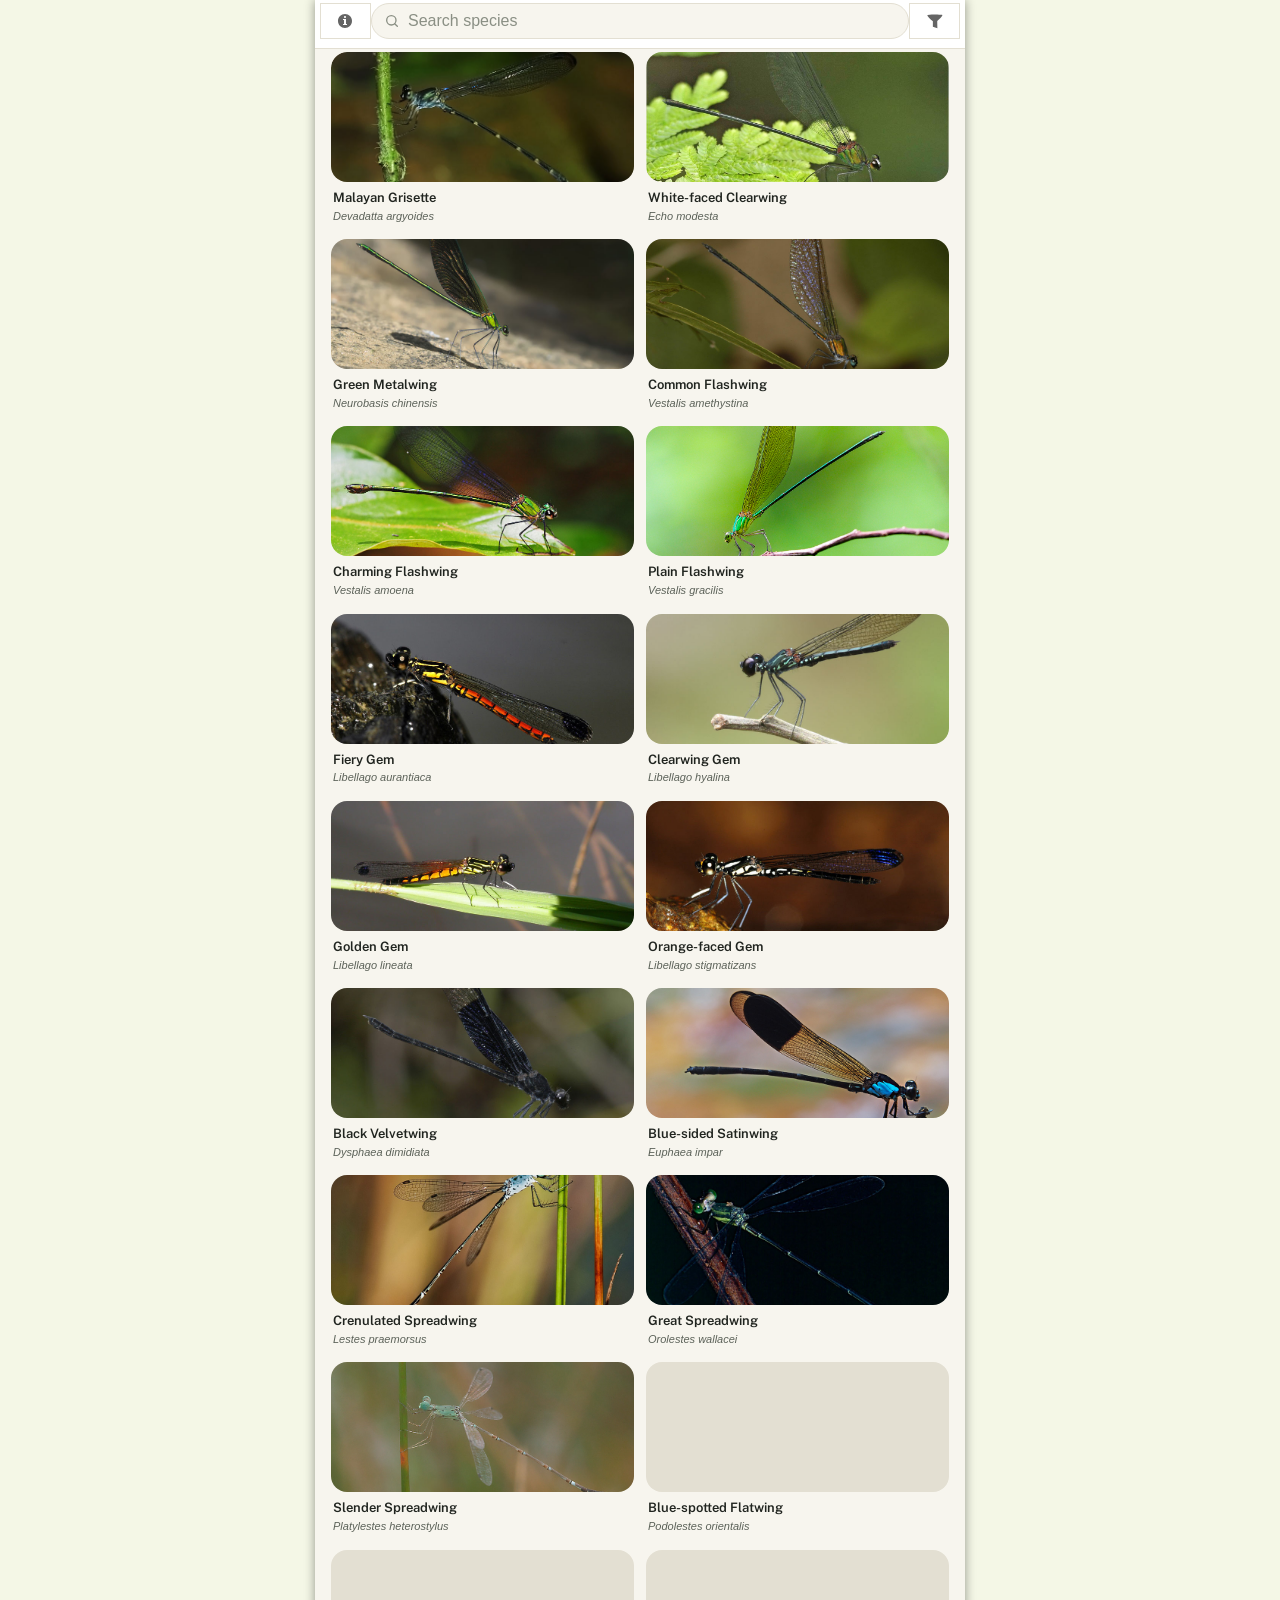
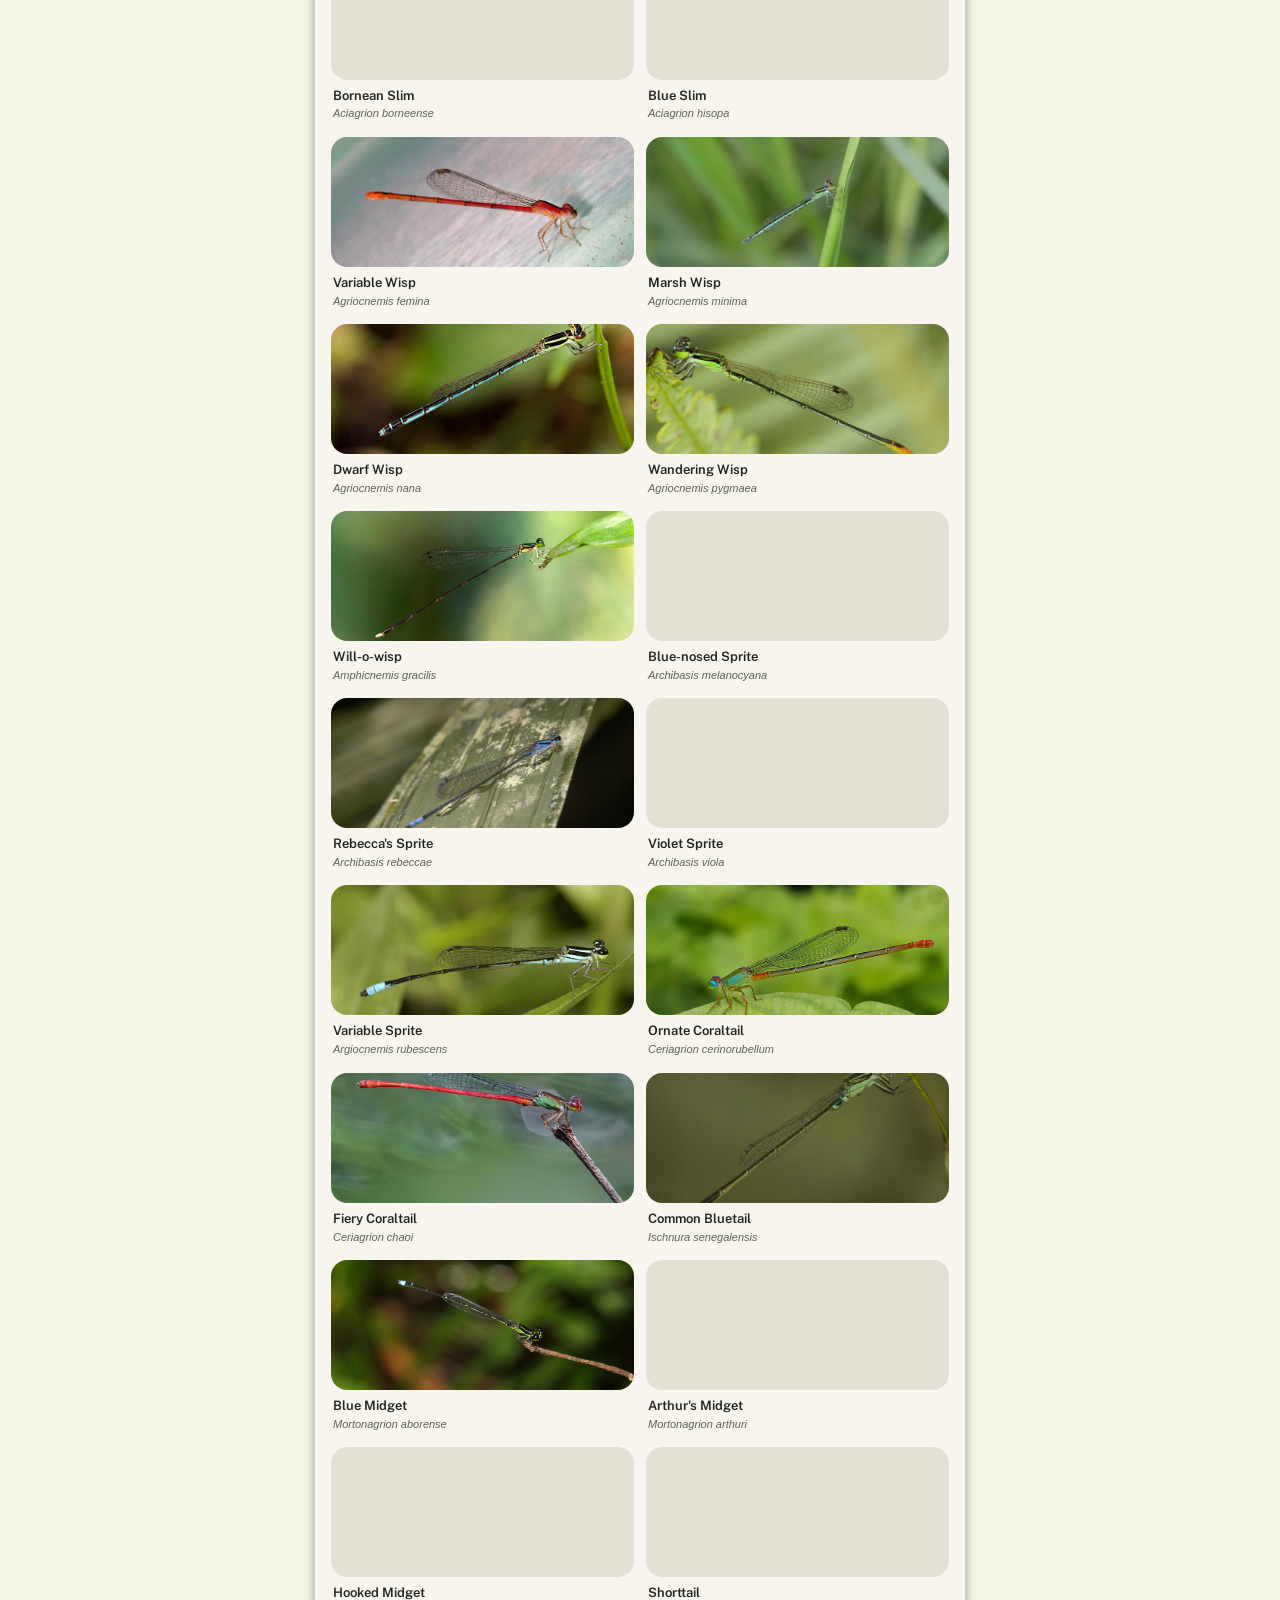
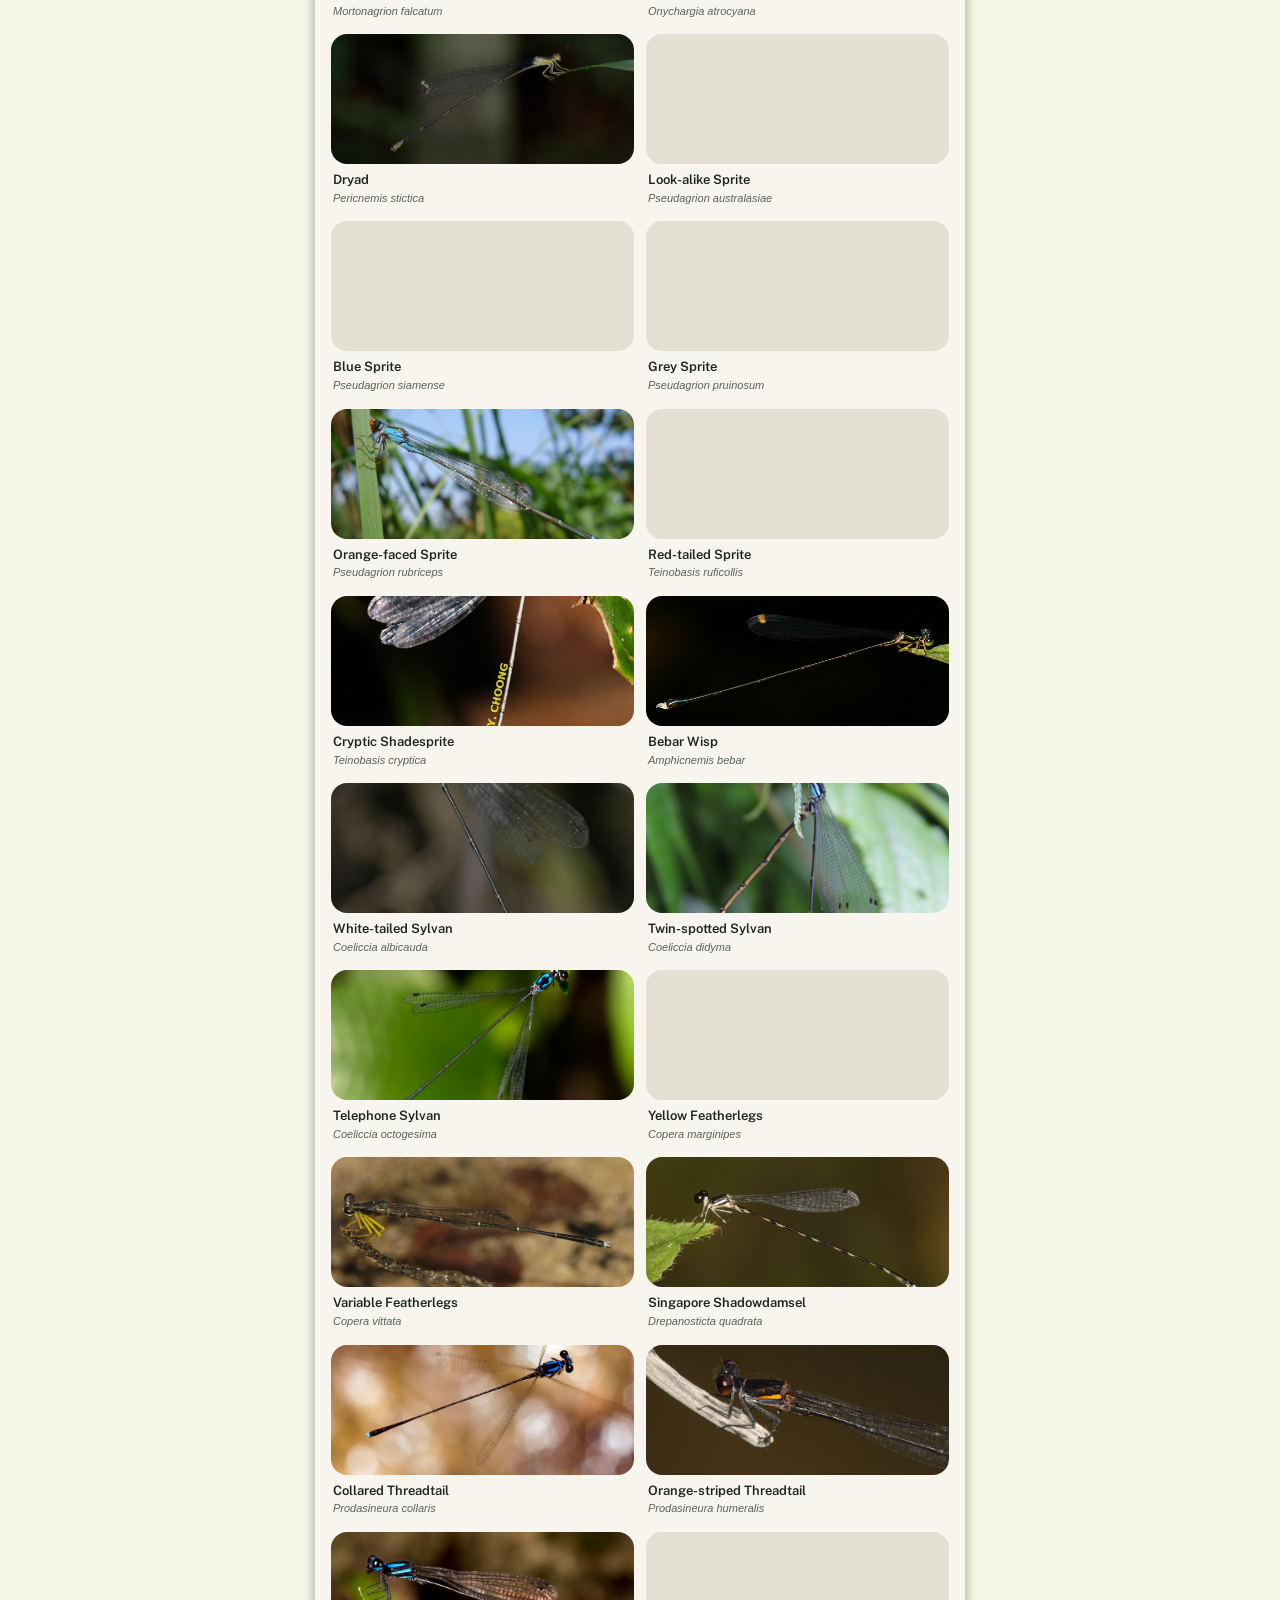
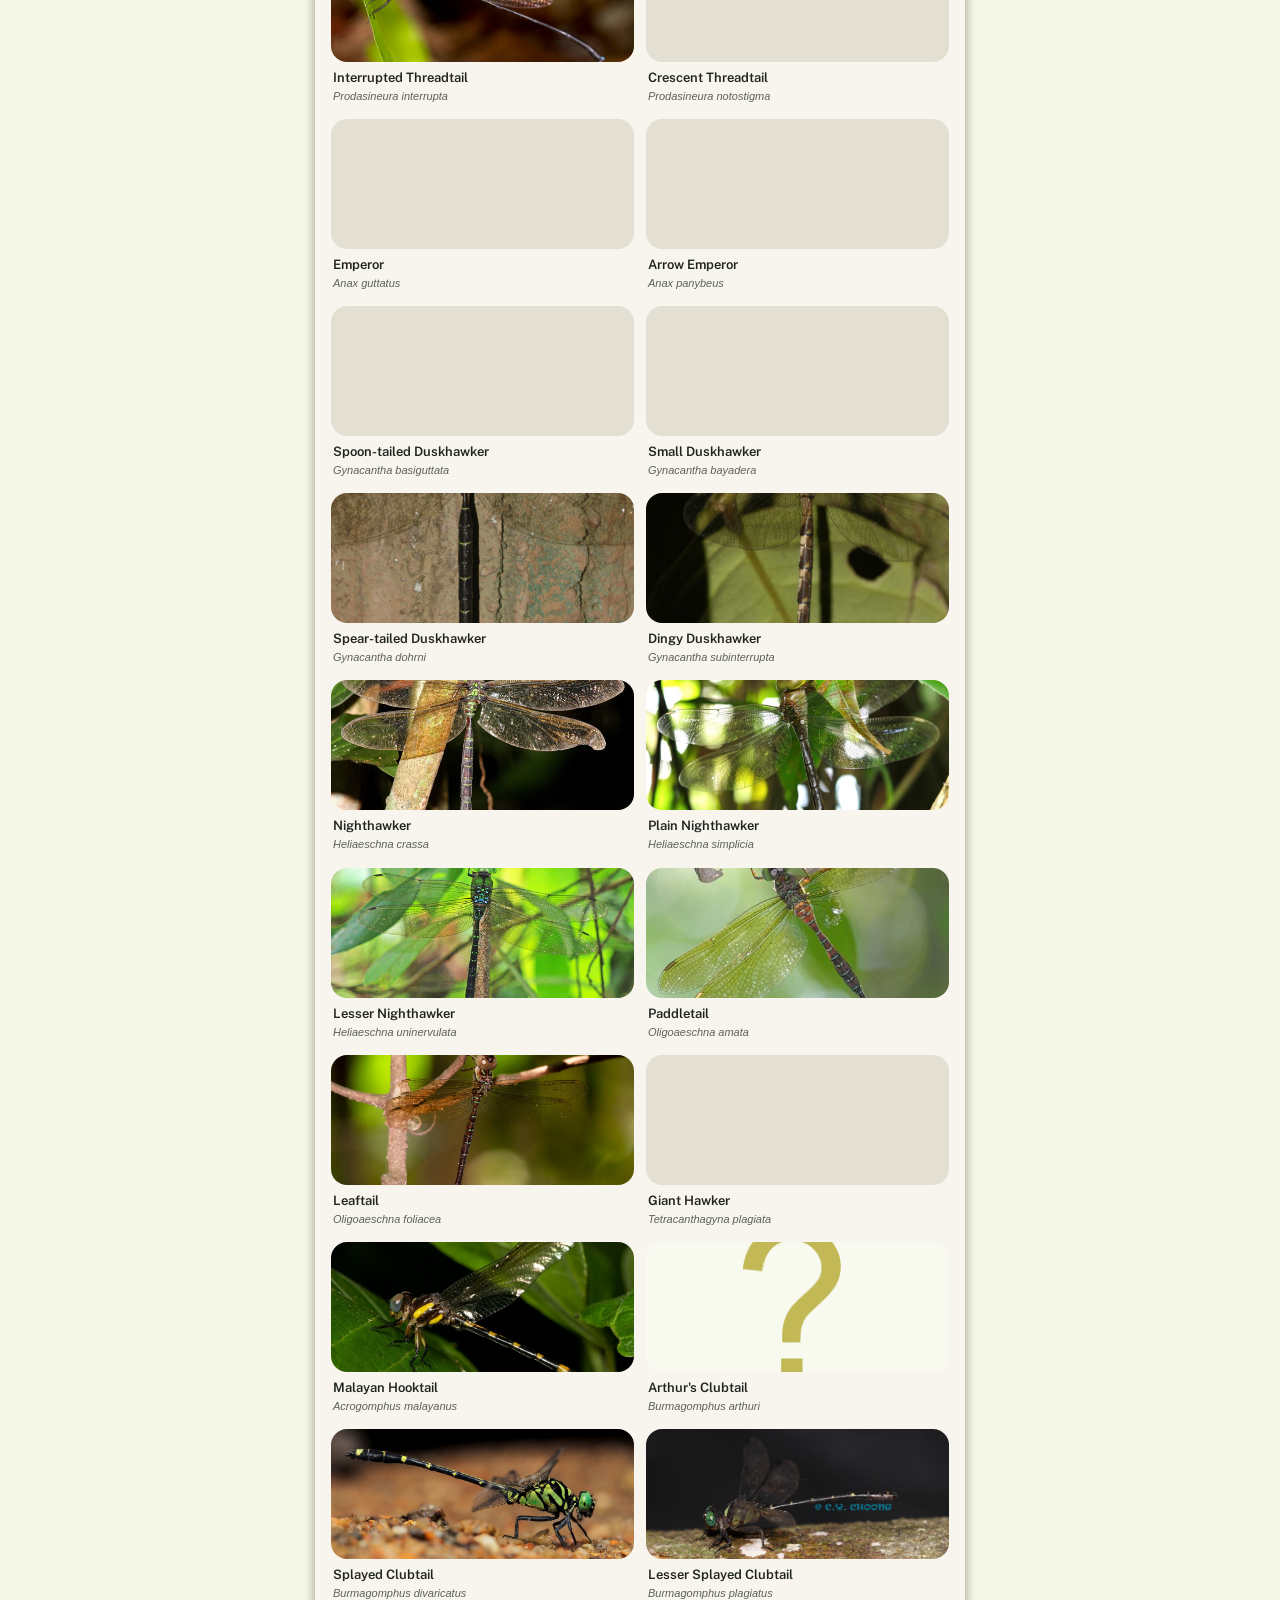
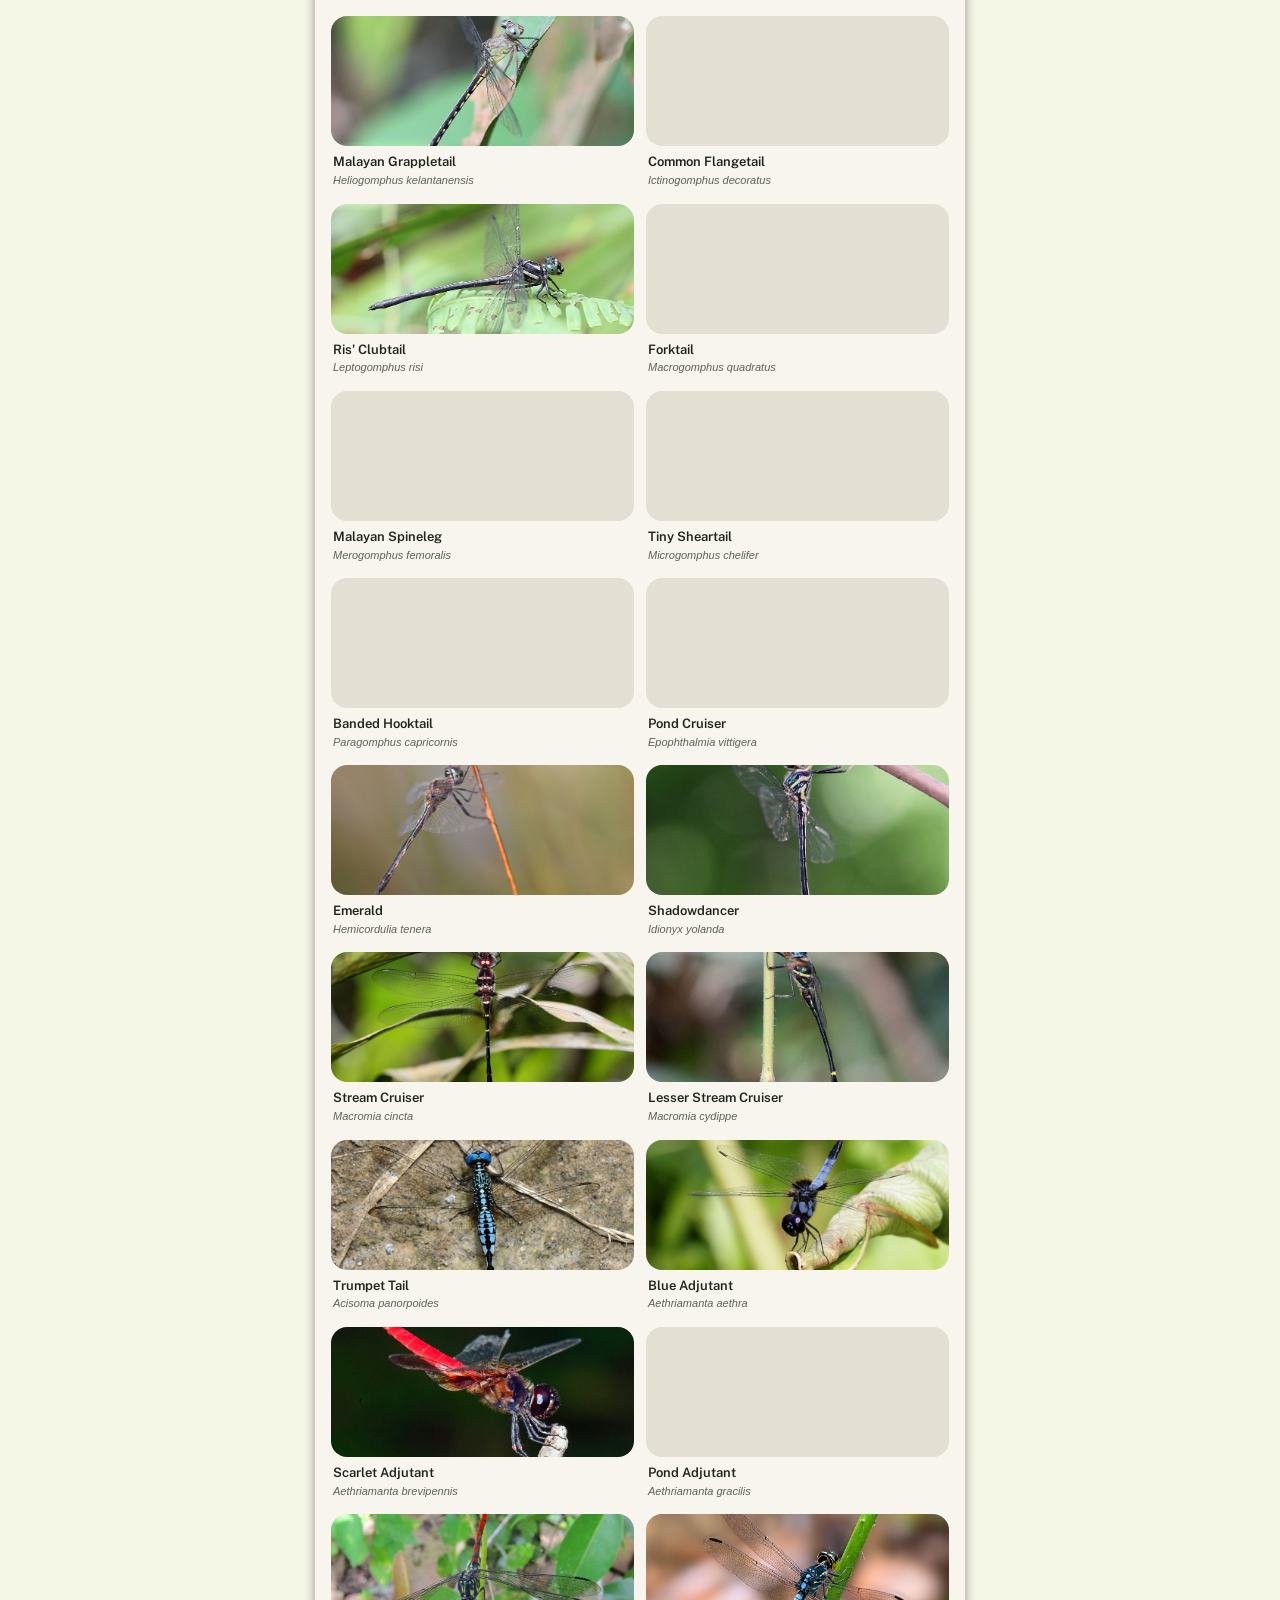
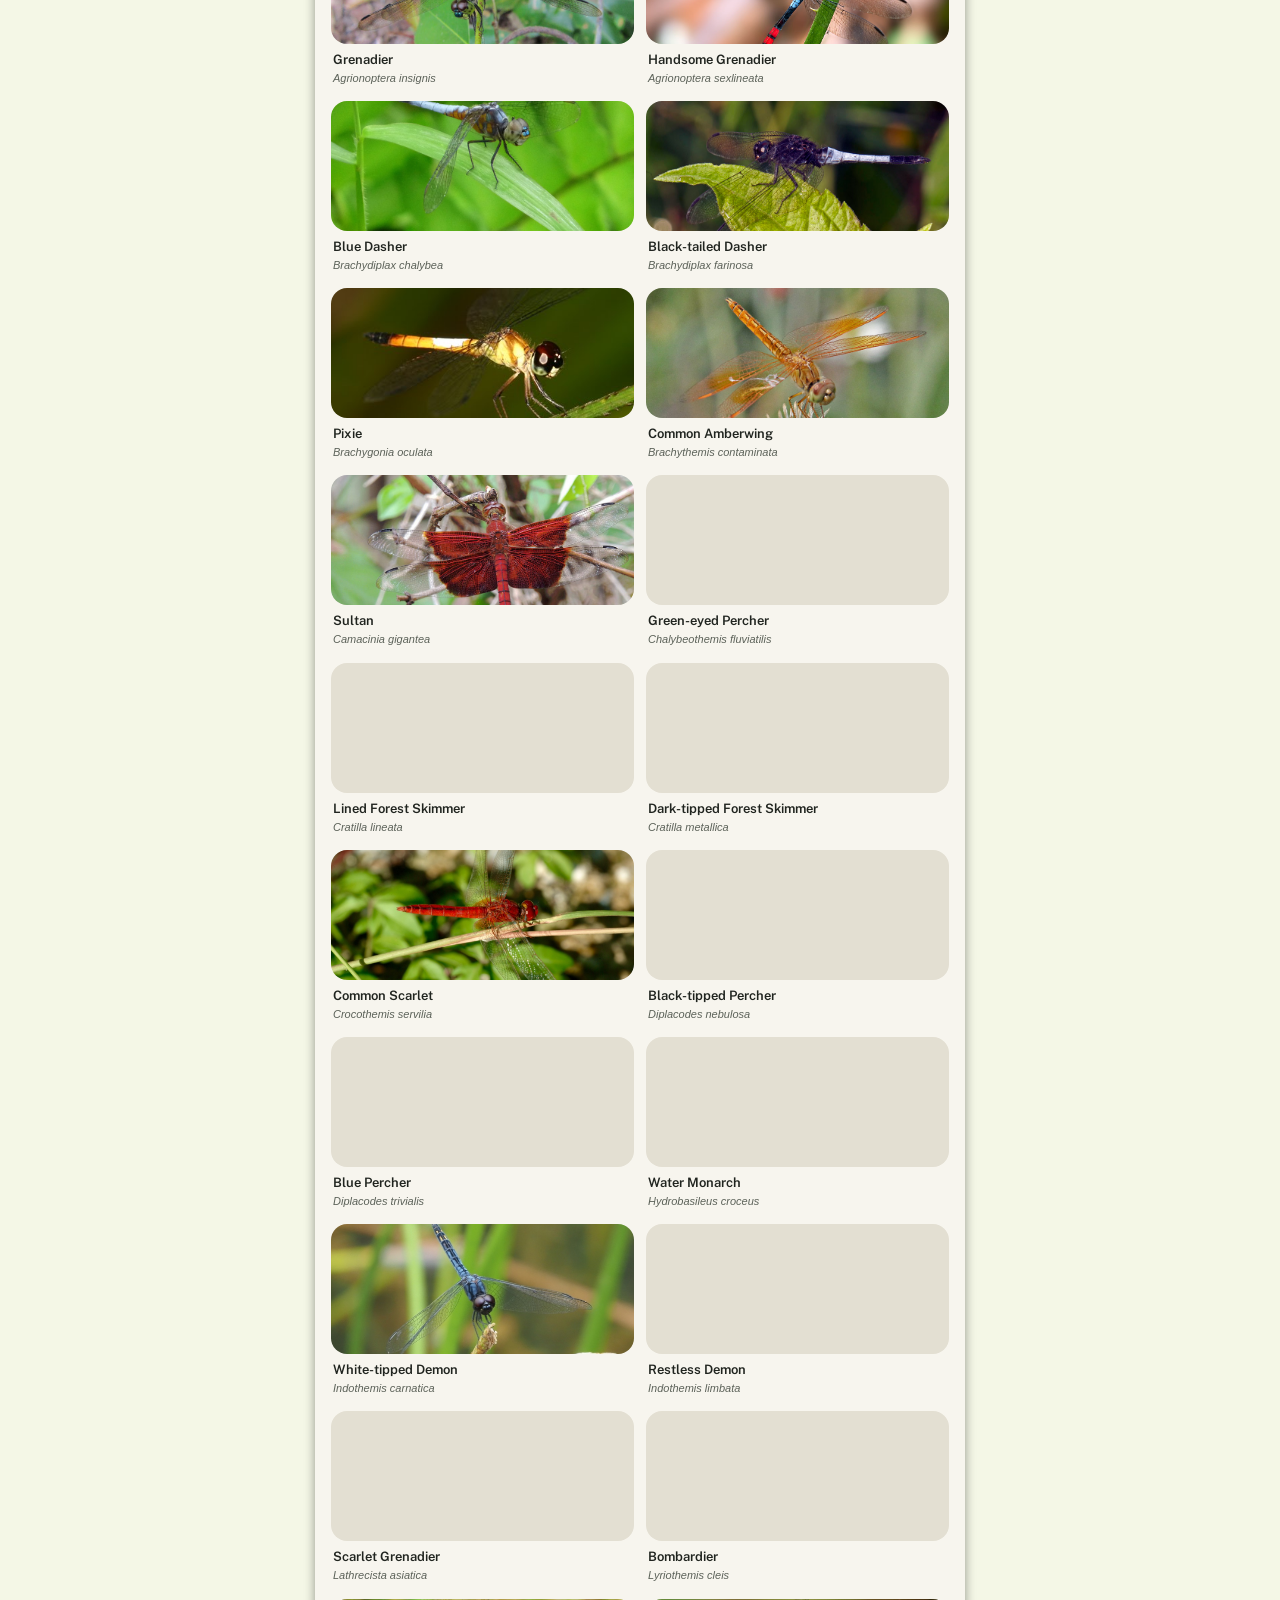
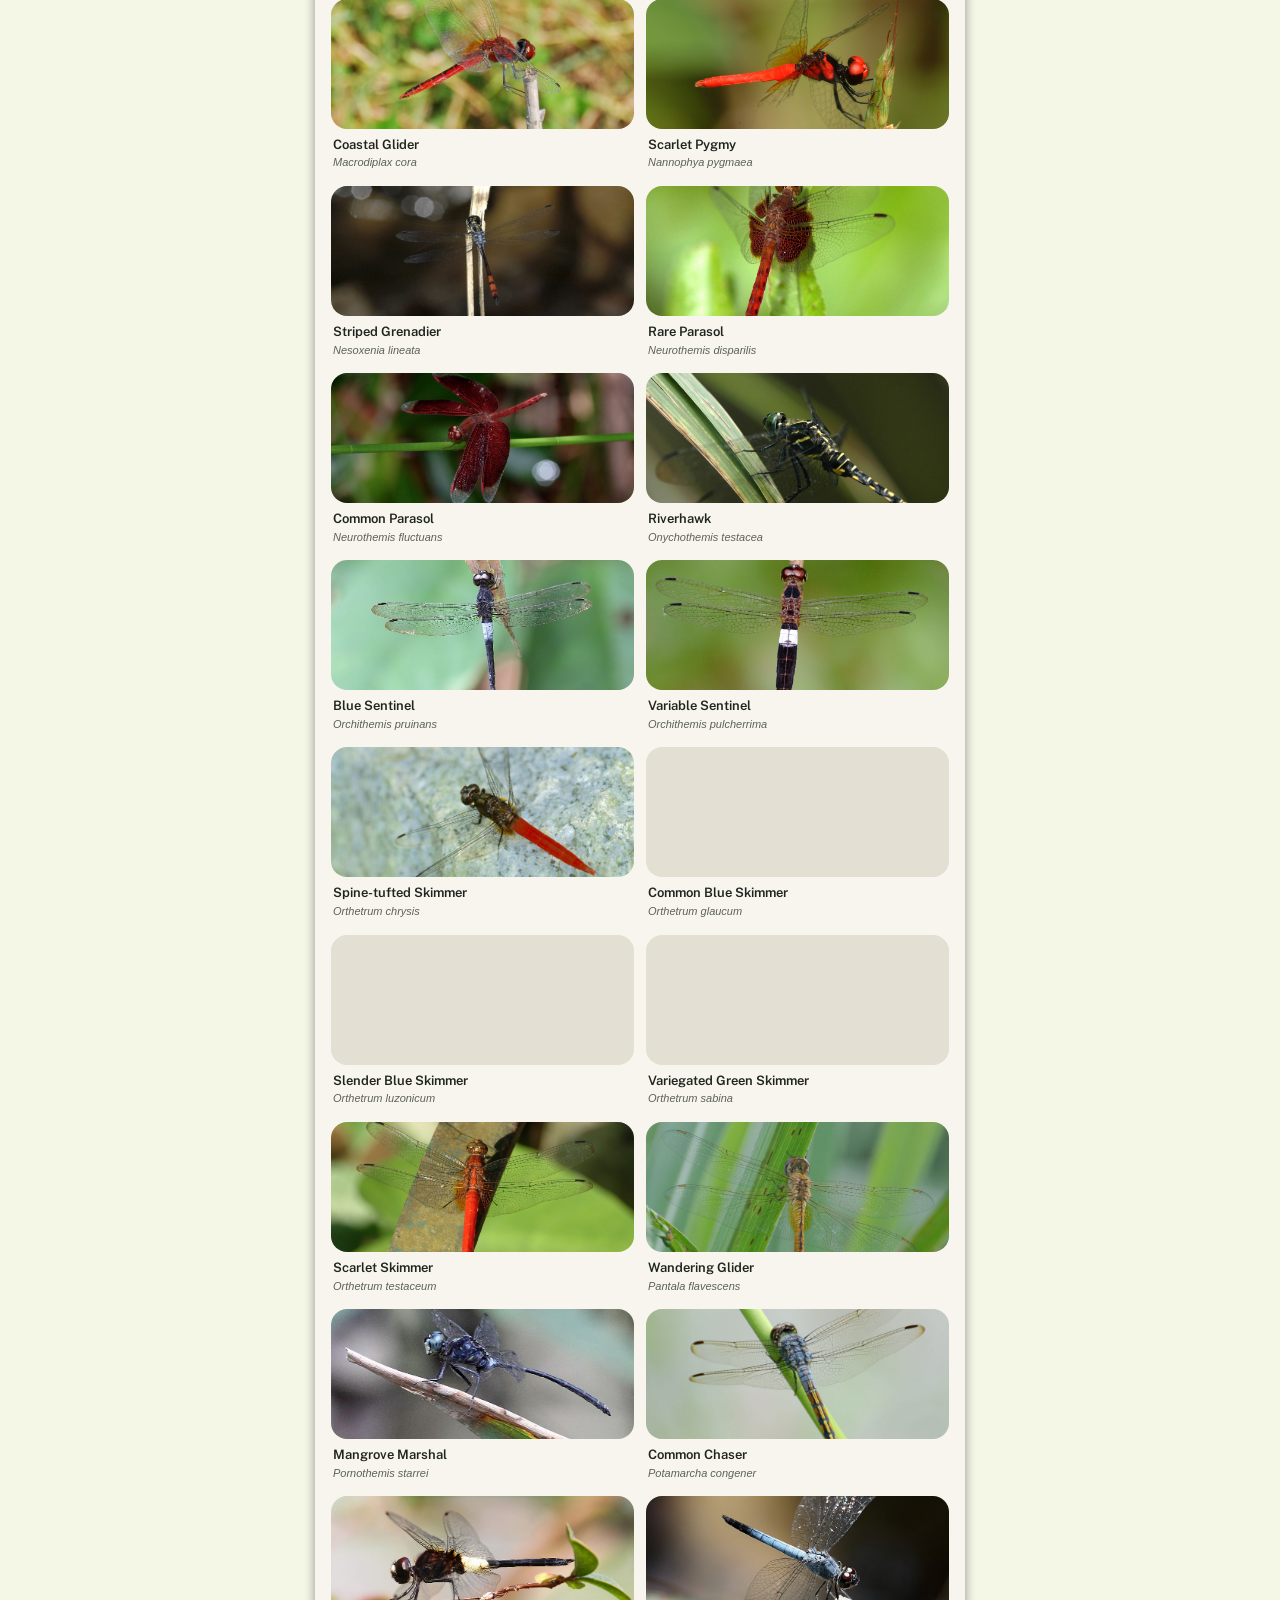
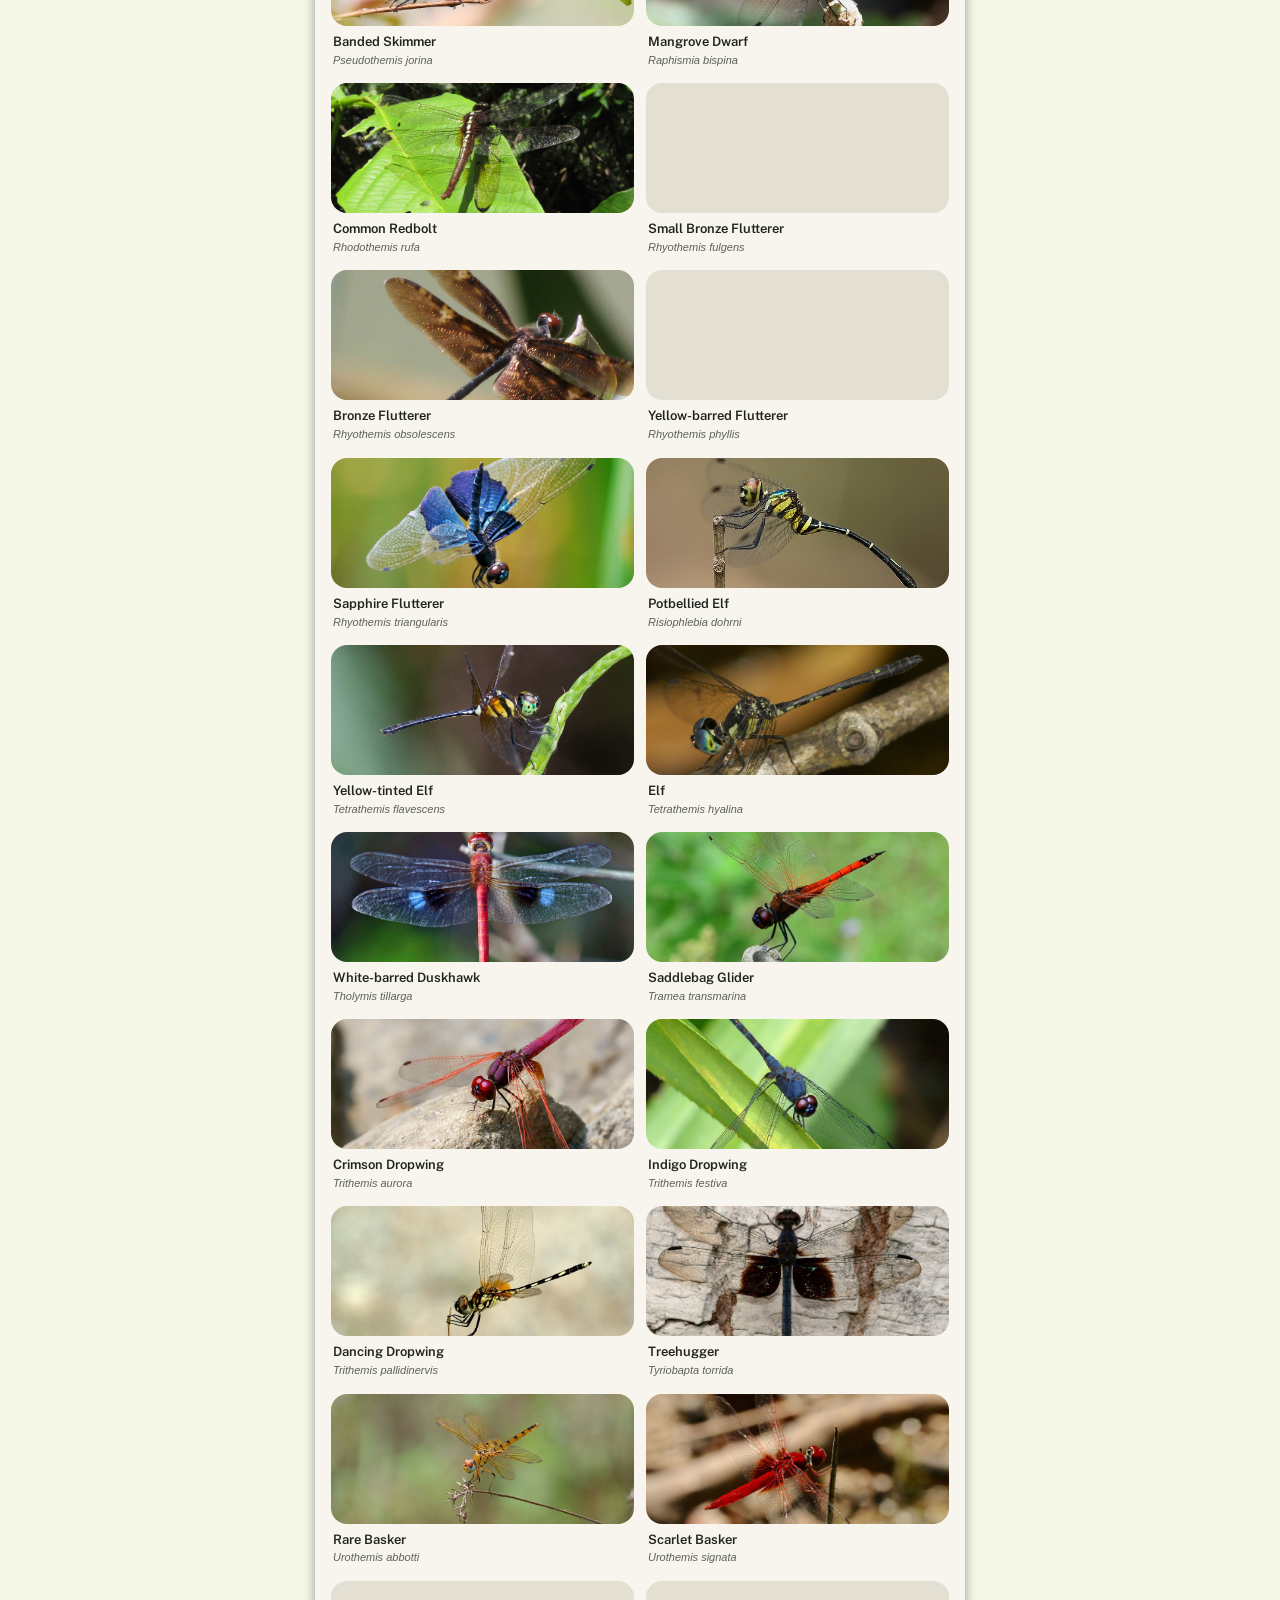
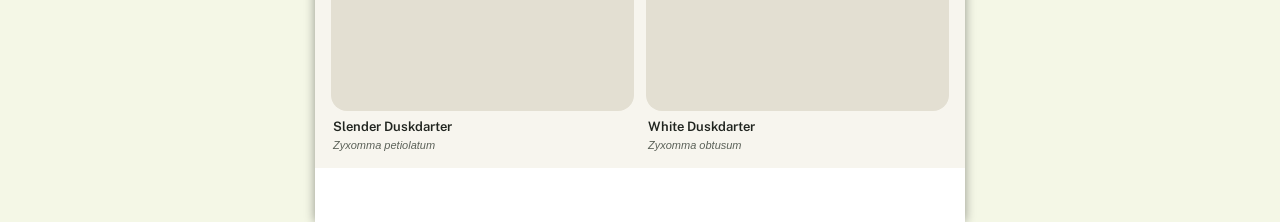
<file: index.html>
<html>
<head>
  <title>Dragonflies of Singapore</title>

  <link rel="manifest" href="manifest.json">

  <meta charset="utf-8">
  <meta name="viewport" content="width=device-width, initial-scale=1,
        minimum-scale=1, maximum-scale=1, user-scalable=no"/>

  <meta name="description" content="Dragonflies of Singapore is a mobile web application that helps you to identify SG's dragonflies.">
  <meta name="keywords" content="Damselfly,Dragonfly,Reference,Guide,Map,Chart">
  <meta name="author" content="Soon Chye">

  <meta name="mobile-web-app-capable" content="yes">
  <meta name="apple-mobile-web-app-capable" content="yes">
  <meta name="apple-mobile-web-app-status-bar-style" content="black">
  <meta name="apple-mobile-web-app-title" content="SG Dragonflies">
  <meta name="application-name" content="Dragonflies of Singapore">
  <meta name="format-detection" content="telephone=no">

  <!-- Open Graph / Facebook / WhatsApp link preview -->
  <meta property="og:type" content="website">
  <meta property="og:title" content="Dragonflies of Singapore">
  <meta property="og:site_name" content="Dragonflies of Singapore">
  <meta property="og:url" content="https://taxonomic-tools.github.io/sgdragonflies/">
  <meta property="og:description" content="A field guide to 138 dragonfly &amp; damselfly species recorded in Singapore.">
  <meta property="og:image" content="https://taxonomic-tools.github.io/sgdragonflies/images/fblogo.png">
  <meta property="og:image:secure_url" content="https://taxonomic-tools.github.io/sgdragonflies/images/fblogo.png">
  <meta property="og:image:type" content="image/png">
  <meta property="og:image:width" content="1200">
  <meta property="og:image:height" content="630">

  <!-- ICONS -->
  <link rel="shortcut icon" type="image/vnd.microsoft.icon" href="images/favicon.ico">
  <link rel="shortcut icon" sizes="192x192" href="images/Icon-192.png">
  <link rel="apple-touch-icon-precomposed" href="images/AppIcon60x60.png">
  <link rel="apple-touch-icon-precomposed" sizes="72x72" href="images/Icon-72.png">
  <link rel="apple-touch-icon-precomposed" sizes="76x76" href="images/Icon-76.png">
  <link rel="apple-touch-icon-precomposed" sizes="114x114" href="images/Icon@2x.png">
  <link rel="apple-touch-icon-precomposed" sizes="144x144" href="images/Icon-72@2x.png">
  <link rel="apple-touch-icon-precomposed" sizes="152x152" href="images/Icon-76@2x.png">
  <link rel="apple-touch-icon-precomposed" sizes="180x180" href="images/Icon-60@3x.png">
  <link rel="apple-touch-startup-image" href="images/startup.png">

  <!-- CSS -->
  <link type="text/css" rel="stylesheet" href="styles/main.min.css"/>

  <!-- Modern refresh: fonts + styles for the differences / list / species pages -->
  <link rel="stylesheet" href="https://fonts.googleapis.com/css2?family=Fraunces:opsz,wght@9..144,500;9..144,600;9..144,700&family=Public+Sans:wght@400;500;600;700&display=swap">
  <link type="text/css" rel="stylesheet" href="styles/refresh.css"/>

  <!-- Temporary: shows uncaught JS errors as an on-page banner for debugging on devices without devtools -->
  <script src="scripts/debug-errors.js"></script>

<!-- Google tag (gtag.js) -->
<script async src="https://www.googletagmanager.com/gtag/js?id=G-DZTV3LRZ9P"></script>
<script>
  window.dataLayer = window.dataLayer || [];
  function gtag(){dataLayer.push(arguments);}
  gtag('js', new Date());

  gtag('config', 'G-DZTV3LRZ9P');
</script>
  
</head>

<body class="loading">
  <div class="loading rf-splash">
    <div class="rf-splash-brand">
      <img src="images/app_logo.png" class="rf-splash-logo"/>
      <div class="rf-splash-title">Dragonflies of Singapore</div>
      <img src="images/sponsor_logo.png" class="rf-splash-sponsor"/>
    </div>
    <div class="loader">
      <img src="images/ajax-loader.gif" />
      <div class="error"><!-- Error while loading --></div>
      <noscript>
        <style type="text/css">
          .loader img {display:none;}
        </style>
        <div class="error">
          Oh no! Looks like you don't have javascript enabled.
        </div>
      </noscript>
    </div>
  </div>

  <script src="scripts/libs/require.min.js" data-main="scripts/main-built"></script>
  <script src="scripts/refresh.js"></script>

  <script>
    if ('serviceWorker' in navigator && location.protocol !== 'file:') {
      window.addEventListener('load', function () {
        navigator.serviceWorker.register('sw.js').catch(function (err) {
          console.error('Service worker registration failed:', err);
        });

        // Once the app has settled, let the worker download the remaining species
        // photos in the background so the whole guide works offline. Skipped when
        // the browser asks to save data.
        var saveData = navigator.connection && navigator.connection.saveData;
        if (!saveData) {
          setTimeout(function () {
            navigator.serviceWorker.ready.then(function (reg) {
              if (reg.active) reg.active.postMessage('warm-photos');
            });
          }, 15000);
        }
      });
    }
  </script>
</body>

</html>
</file>
<file: styles/refresh.css>
/* ============================================================
   SG Dragonflies — Modern Refresh
   Scoped to: Differences page (.rf-diff), Species list (.rf-list),
   Species profile (.rf-species). Everything here is namespaced
   under .rf / .rf-header so no other page is affected.
   ============================================================ */

.rf, .rf-header, .rf-terms-link {
  --rf-bg: #F7F5EE;
  --rf-surface: #FFFFFF;
  --rf-surface-2: #FBFAF5;
  --rf-text: #20241F;
  --rf-text-secondary: #5B6158;
  --rf-border: #E3DFD2;
  --rf-muted: #8A8F84;
  --rf-dragonfly: #1F7A6C;
  --rf-dragonfly-tint: #E4F1EC;
  --rf-dragonfly-deep: #14453B;
  --rf-damselfly: #B5622F;
  --rf-damselfly-tint: #F7E9DD;
  --rf-damselfly-deep: #7A3E1C;
}

.rf {
  font-family: 'Public Sans', -apple-system, BlinkMacSystemFont, sans-serif;
  color: var(--rf-text);
  background: var(--rf-bg);
  -webkit-font-smoothing: antialiased;
}

.rf-disp {
  font-family: 'Fraunces', Georgia, serif;
}

/* ---------- Fixed header (Back / title / Favourite / Filter) ---------- */

.rf-header.ui-header-fixed,
.rf-header.ui-header-fixed.ui-bar-a {
  background-color: var(--rf-surface) !important;
  border-bottom: 1px solid var(--rf-border) !important;
  border-top: 0 !important;
}
.rf-header .ui-title,
.rf-header h1 {
  font-family: 'Fraunces', Georgia, serif !important;
  font-weight: 600 !important;
  color: var(--rf-text) !important;
  text-shadow: none !important;
}
.rf-header .ui-btn {
  background: var(--rf-surface) !important;
  border: 1px solid var(--rf-border) !important;
  color: var(--rf-text) !important;
  text-shadow: none !important;
  box-shadow: none !important;
}

/* ================================================================
   Differences page — segmented toggle (Both / Dragonfly / Damselfly)
   ================================================================ */

.rf-diff {
  padding: 16px 20px 28px 20px;
}

.rf-note {
  background: var(--rf-surface-2);
  border: 1px solid var(--rf-border);
  border-radius: 12px;
  padding: 14px 16px;
  margin-bottom: 16px;
}
.rf-note p {
  margin: 0;
  font-family: 'Fraunces', Georgia, serif;
  font-style: italic;
  font-size: 14px;
  color: var(--rf-text-secondary);
  line-height: 1.4;
}

.rf-segmented {
  display: flex;
  gap: 4px;
  background: var(--rf-surface-2);
  border: 1px solid var(--rf-border);
  border-radius: 999px;
  padding: 4px;
  margin-bottom: 16px;
}
.rf-seg-btn {
  flex: 1;
  border: none !important;
  background: transparent !important;
  color: var(--rf-text-secondary) !important;
  font-family: 'Public Sans', sans-serif !important;
  font-size: 13px !important;
  font-weight: 600 !important;
  padding: 10px 0 !important;
  margin: 0 !important;
  border-radius: 999px !important;
  box-shadow: none !important;
  text-shadow: none !important;
  cursor: pointer;
}
.rf-segmented .rf-seg-btn.is-active {
  background: var(--rf-text) !important;
  color: #FFFFFF !important;
}

.rf-diff-panel {
  display: none;
}
.rf-diff-panel.is-active {
  display: block;
}

.rf-diff-row {
  display: flex;
  align-items: center;
  gap: 10px;
  background: var(--rf-surface);
  border: 1px solid var(--rf-border);
  border-radius: 12px;
  padding: 12px 14px;
  margin-bottom: 10px;
}
.rf-diff-row:last-child { margin-bottom: 0; }
.rf-diff-icon {
  flex-shrink: 0;
  fill: none;
  stroke: var(--rf-muted);
  stroke-width: 1.6;
  stroke-linecap: round;
  stroke-linejoin: round;
}
.rf-diff-label {
  flex: 1;
  font-size: 12.5px;
  font-weight: 500;
  color: var(--rf-text);
}
.rf-chip {
  font-size: 11.5px;
  font-weight: 700;
  border-radius: 999px;
  padding: 4px 10px;
  white-space: nowrap;
}
.rf-chip-dragonfly {
  color: var(--rf-dragonfly-deep);
  background: var(--rf-dragonfly-tint);
}
.rf-chip-damselfly {
  color: var(--rf-damselfly-deep);
  background: var(--rf-damselfly-tint);
}

.rf-fact-card {
  display: flex;
  align-items: center;
  gap: 14px;
  background: var(--rf-surface);
  border: 1px solid var(--rf-border);
  border-radius: 14px;
  padding: 16px;
  margin-bottom: 12px;
}
.rf-fact-card:last-child { margin-bottom: 0; }
.rf-fact-icon {
  width: 44px;
  height: 44px;
  border-radius: 999px;
  display: flex;
  align-items: center;
  justify-content: center;
  flex-shrink: 0;
}
.rf-fact-icon svg {
  fill: none;
  stroke-width: 1.6;
  stroke-linecap: round;
  stroke-linejoin: round;
}
.rf-fact-icon-dragonfly {
  background: var(--rf-dragonfly-tint);
  color: var(--rf-dragonfly);
}
.rf-fact-icon-dragonfly svg { stroke: var(--rf-dragonfly); }
.rf-fact-icon-damselfly {
  background: var(--rf-damselfly-tint);
  color: var(--rf-damselfly);
}
.rf-fact-icon-damselfly svg { stroke: var(--rf-damselfly); }
.rf-fact-title {
  font-size: 12px;
  color: var(--rf-text-secondary);
  margin-bottom: 2px;
}
.rf-fact-value {
  font-family: 'Fraunces', Georgia, serif;
  font-size: 17px;
  font-weight: 600;
}
.rf-fact-value-dragonfly { color: var(--rf-dragonfly-deep); }
.rf-fact-value-damselfly { color: var(--rf-damselfly-deep); }

/* ================================================================
   Species list — Photo Grid
   ================================================================ */

.rf-list {
  padding: 12px 16px 16px 16px !important;
  background: var(--rf-bg);
}
.rf-list .listview-full,
.rf-list ul.ui-listview {
  display: grid !important;
  grid-template-columns: repeat(2, minmax(0, 1fr));
  gap: 16px 12px;
  background: transparent !important;
  border: none !important;
  margin: 0 !important;
}
.rf-list ul.ui-listview li,
.rf-list ul.ui-listview li.ui-li-has-thumb,
.rf-list ul.ui-listview li.ui-first-child,
.rf-list ul.ui-listview li.ui-last-child {
  display: block !important;
  list-style: none !important;
  margin: 0 !important;
  padding: 0 !important;
  border: none !important;
  background: transparent !important;
}

.rf-card {
  display: block !important;
  background: transparent !important;
  border: none !important;
  padding: 0 !important;
  margin: 0 !important;
  text-shadow: none !important;
  box-shadow: none !important;
}
.rf-card:after { display: none !important; content: none !important; }

.rf-card-media {
  display: block;
  position: relative;
  border-radius: 16px;
  overflow: hidden;
  background: var(--rf-border);
}
.rf-card-media img {
  width: 100% !important;
  height: 130px;
  object-fit: cover;
  display: block;
  position: static !important;
  left: auto !important;
  top: auto !important;
  margin: 0 !important;
}

.rf-fav-badge {
  display: none;
  position: absolute;
  top: 6px;
  right: 6px;
  width: 24px;
  height: 24px;
  border-radius: 999px;
  background: rgba(255,255,255,0.9);
  align-items: center;
  justify-content: center;
}
.rf-fav-badge svg {
  fill: #C9A227;
  stroke: #C9A227;
}
.rf-card.favourite {
  background-image: none !important;
}
.rf-card.favourite .rf-fav-badge {
  display: flex;
}

.rf-card-body {
  display: block;
  padding: 8px 2px 0 2px;
}
.rf-name {
  display: block !important;
  font-family: 'Public Sans', sans-serif !important;
  font-size: 13px !important;
  font-weight: 600 !important;
  color: var(--rf-text) !important;
  margin: 0 !important;
  white-space: normal !important;
  overflow: visible !important;
}
.rf-sub {
  display: block !important;
  font-size: 11px !important;
  font-weight: 400 !important;
  color: var(--rf-text-secondary) !important;
  margin: 2px 0 0 0 !important;
  white-space: normal !important;
}

/* ================================================================
   Species profile — Refined Classic
   ================================================================ */

.rf-species { padding: 0 0 24px 0; }

.rf-gallery {
  position: relative;
}
.rf-gallery .images { background: #3C3C3C; }
.rf-gallery .images img {
  height: 100%;
  object-fit: contain;
}
.rf-gallery .progress {
  background: transparent !important;
  padding-left: 0 !important;
  bottom: 12px !important;
  text-align: center;
}
.rf-gallery .progress .circle {
  background: rgba(255,255,255,0.4) !important;
  width: 6px !important;
  height: 6px !important;
}
.rf-gallery .progress .circle.circle-full {
  background: #FFFFFF !important;
}
.rf-gallery-credit {
  position: absolute;
  right: 12px;
  bottom: 12px;
  z-index: 3;
  max-width: 65%;
  color: rgba(255,255,255,0.92);
  font-family: 'Public Sans', sans-serif;
  font-size: 11px;
  font-weight: 500;
  text-align: right;
  text-shadow: 0 1px 3px rgba(0,0,0,0.7);
  white-space: nowrap;
  overflow: hidden;
  text-overflow: ellipsis;
  pointer-events: none;
}

.rf-content {
  padding: 18px 20px 0 20px;
}

.rf-name-block {
  margin-bottom: 4px;
  overflow: hidden; /* clear the legacy .common-name/.taxon floats below */
}
.rf-common-name {
  float: none !important;
  width: auto !important;
  margin: 0 !important;
  font-family: 'Fraunces', Georgia, serif !important;
  font-size: 23px !important;
  font-weight: 600 !important;
  line-height: 1.15 !important;
  color: var(--rf-text) !important;
  text-shadow: none !important;
}
.rf-taxon {
  float: none !important;
  width: auto !important;
  display: block !important;
  margin: 2px 0 0 0 !important;
  font-size: 13.5px !important;
  font-style: italic !important;
  color: var(--rf-text-secondary) !important;
  text-shadow: none !important;
}

.rf-facts {
  display: flex;
  flex-wrap: wrap;
  gap: 12px;
  margin-top: 16px;
}
.rf-fact {
  flex: 1;
  background: var(--rf-surface);
  border: 1px solid var(--rf-border);
  border-radius: 14px;
  padding: 12px 14px;
}
.rf-fact-wide { flex-basis: 100%; }
.rf-fact-label {
  display: flex;
  align-items: center;
  gap: 6px;
  color: var(--rf-muted);
  font-size: 10.5px;
  font-weight: 700;
  letter-spacing: 0.03em;
  text-transform: uppercase;
  margin-bottom: 6px;
}
.rf-fact-label svg {
  fill: none;
  stroke: currentColor;
  stroke-width: 1.6;
  stroke-linecap: round;
  stroke-linejoin: round;
  flex-shrink: 0;
}
.rf-fact-text {
  font-size: 13px;
  color: var(--rf-text);
  line-height: 1.35;
}

.rf-about, .rf-terms, .rf-install {
  padding: 0 20px 24px 20px;
}
.rf-info {
  padding-bottom: 24px;
}

.rf-section { margin-top: 20px; }
.rf-section-title {
  font-family: 'Fraunces', Georgia, serif;
  font-size: 15px;
  font-weight: 600;
  margin-bottom: 8px;
}
.rf-description {
  font-size: 13.5px;
  line-height: 1.55;
  color: var(--rf-text-secondary);
  margin: 0;
}
.rf-confusion-text {
  font-size: 13.5px;
  line-height: 1.6;
  margin: 0;
}
.rf-confusion-text a {
  display: inline-block;
  color: var(--rf-dragonfly-deep);
  background: var(--rf-dragonfly-tint);
  border-radius: 999px;
  padding: 3px 10px;
  margin: 0 4px 4px 0;
  font-weight: 600;
  text-decoration: none;
}

.rf-terms-link {
  display: block;
  text-align: center;
  margin-top: 20px;
  padding: 12px 0;
  border: 1px solid var(--rf-border);
  border-radius: 999px;
  font-size: 12.5px;
  font-weight: 600;
  color: var(--rf-text-secondary);
  text-decoration: none;
}

#species-map {
  margin-top: 16px;
  border: 1px solid var(--rf-border);
  border-radius: 14px;
  overflow: hidden;
}

/* ================================================================
   Splash screen (index.html, shown before the app boots)
   ================================================================ */

body.loading {
  background: #F7F5EE;
  margin: 0;
}
.rf-splash {
  max-width: none !important;
  min-height: 100vh;
  margin: 0 !important;
  box-sizing: border-box;
  display: flex;
  align-items: center;
  justify-content: center;
  padding: 24px;
  font-family: 'Public Sans', -apple-system, sans-serif;
}
.rf-splash-brand {
  display: flex;
  flex-direction: column;
  align-items: center;
  gap: 12px;
}
.rf-splash-logo {
  width: 190px !important;
  height: 190px !important;
  margin: 0 !important;
  object-fit: cover;
  border-radius: 20px;
  box-shadow: 0 4px 16px rgba(20, 69, 59, 0.18);
}
.rf-splash-title {
  font-family: 'Fraunces', Georgia, serif;
  font-size: 21px;
  font-weight: 600;
  color: #20241F;
}
.rf-splash-sponsor {
  width: 130px !important;
  margin: 4px 0 0 0 !important;
  opacity: 0.8;
}
.rf-splash .loader {
  margin-top: 26px;
}
.rf-splash .loader img {
  width: 32px !important;
}

/* ================================================================
   Shared building blocks: nav list (Info / Species Info) and
   generic content sections (About / Credits / Species Terms)
   ================================================================ */

.rf-nav-list {
  display: flex;
  flex-direction: column;
  gap: 10px;
  margin: 16px 20px 0 20px;
}
.rf-nav-row {
  display: flex !important;
  align-items: center;
  gap: 14px;
  background: var(--rf-surface) !important;
  border: 1px solid var(--rf-border) !important;
  border-radius: 14px !important;
  padding: 14px 16px !important;
  box-shadow: none !important;
  text-shadow: none !important;
  text-decoration: none;
}
.rf-nav-icon {
  width: 38px;
  height: 38px;
  border-radius: 999px;
  display: flex;
  align-items: center;
  justify-content: center;
  flex-shrink: 0;
}
.rf-nav-icon svg {
  fill: none;
  stroke-width: 1.7;
  stroke-linecap: round;
  stroke-linejoin: round;
}
.rf-nav-icon-teal { background: var(--rf-dragonfly-tint); color: var(--rf-dragonfly); }
.rf-nav-icon-teal svg { stroke: var(--rf-dragonfly); }
.rf-nav-icon-copper { background: var(--rf-damselfly-tint); color: var(--rf-damselfly); }
.rf-nav-icon-copper svg { stroke: var(--rf-damselfly); }
.rf-nav-label {
  flex: 1;
  font-size: 13.5px;
  font-weight: 600;
  color: var(--rf-text);
}
.rf-nav-chevron {
  flex-shrink: 0;
  fill: none;
  stroke: var(--rf-muted);
  stroke-width: 2;
  stroke-linecap: round;
  stroke-linejoin: round;
}

.rf-logo-card {
  margin: 20px 20px 0 20px;
  background: var(--rf-surface);
  border: 1px solid var(--rf-border);
  border-radius: 16px;
  padding: 24px 0;
  display: flex;
  flex-direction: column;
  align-items: center;
  gap: 10px;
}
.rf-logo-icon {
  width: 200px;
  max-width: 70%;
  height: auto;
  display: block;
  border-radius: 20px;
  box-shadow: 0 4px 16px rgba(20, 69, 59, 0.14);
}
.rf-logo-title {
  font-family: 'Fraunces', Georgia, serif;
  font-size: 19px;
  font-weight: 600;
  color: var(--rf-text);
}

.rf-sponsor {
  margin: 24px 20px 4px 20px;
  text-align: center;
}
.rf-sponsor-label {
  font-size: 11px;
  font-weight: 700;
  letter-spacing: 0.06em;
  text-transform: uppercase;
  color: var(--rf-muted);
  margin-bottom: 8px;
}
.rf-sponsor .sponsor-logo {
  margin: 0 !important;
  height: 90px !important;
}

/* .rf-section / .rf-section-title already defined above (species page);
   reused as-is for About / Credits page content blocks. */

.rf-body-text {
  font-size: 13.5px;
  line-height: 1.6;
  color: var(--rf-text-secondary);
  margin: 0;
}
.rf-body-text + .rf-body-text { margin-top: 10px; }
.rf-body-text b, .rf-body-text strong { color: var(--rf-text); }

.rf-booklist {
  margin: 10px 0 0 0;
  padding: 0 0 0 18px;
  font-size: 13.5px;
  line-height: 1.55;
  color: var(--rf-text-secondary);
}
.rf-booklist li { margin-bottom: 6px; }
.rf-booklist li:last-child { margin-bottom: 0; }

.rf-people-list {
  margin: 10px 0 0 0;
  padding: 0;
  list-style: none;
}
.rf-people-list li {
  font-size: 13.5px;
  color: var(--rf-text);
  padding: 8px 0;
  border-bottom: 1px solid var(--rf-border);
}
.rf-people-list li:last-child { border-bottom: none; }
.rf-people-list i { color: var(--rf-text-secondary); font-style: italic; }

.rf-credit-links {
  display: flex;
  flex-direction: column;
  gap: 10px;
  margin-top: 10px;
}
.rf-credit-link-row {
  font-size: 13px;
  line-height: 1.5;
  color: var(--rf-text-secondary);
}
.rf-credit-link-row b { color: var(--rf-text); font-weight: 600; }

.rf-tag-group-label {
  font-size: 12.5px;
  font-weight: 600;
  color: var(--rf-text-secondary);
  margin-top: 14px;
}
.rf-name-tags {
  display: flex;
  flex-wrap: wrap;
  gap: 6px;
  margin-top: 8px;
}
.rf-name-tag {
  font-size: 11.5px;
  font-weight: 500;
  color: var(--rf-text-secondary);
  background: var(--rf-surface-2);
  border: 1px solid var(--rf-border);
  border-radius: 999px;
  padding: 4px 10px;
}

.rf-link-btn {
  display: inline-block;
  color: var(--rf-dragonfly-deep) !important;
  background: var(--rf-dragonfly-tint);
  border-radius: 999px;
  padding: 3px 10px;
  font-weight: 600;
  text-decoration: none !important;
}

.rf-version-pill {
  display: block;
  width: fit-content;
  margin: 20px auto 0 auto;
  padding: 6px 14px;
  border-radius: 999px;
  background: var(--rf-surface-2);
  border: 1px solid var(--rf-border);
  font-size: 11.5px;
  font-weight: 600;
  color: var(--rf-muted);
}

.rf-sponsor-strip {
  margin-top: 12px;
  height: 70px !important;
  width: auto !important;
  max-width: 260px;
  display: block;
}

/* Species Anatomy */
.rf-anatomy {
  padding: 16px 20px 0 20px;
}
.rf-anatomy-card {
  background: var(--rf-surface);
  border: 1px solid var(--rf-border);
  border-radius: 16px;
  padding: 12px;
  margin-bottom: 12px;
}
.rf-anatomy-card img {
  display: block;
  width: 100%;
  border-radius: 10px;
  cursor: zoom-in;
}
.rf-anatomy-credit {
  margin-top: 8px;
  text-align: right;
  font-size: 12px;
  color: var(--rf-muted);
}

/* Species Terms (glossary) */
.rf-glossary {
  margin: 16px 20px 0 20px;
  background: var(--rf-surface);
  border: 1px solid var(--rf-border);
  border-radius: 16px;
  overflow: hidden;
}
.rf-term {
  padding: 14px 16px;
  border-bottom: 1px solid var(--rf-border);
}
.rf-term:last-child { border-bottom: none; }
.rf-term-name {
  font-family: 'Fraunces', Georgia, serif;
  font-size: 14px;
  font-weight: 600;
  color: var(--rf-text);
  margin-bottom: 3px;
}
.rf-term-def {
  font-size: 13px;
  line-height: 1.5;
  color: var(--rf-text-secondary);
  margin: 0;
}
.rf-term-def b { color: var(--rf-text); }

/* Species list: search box in the header instead of the title */
#list-heading.rf-search-heading {
  margin: 0 56px !important;
  padding: 3px 0 !important;
  overflow: visible !important;
}
.rf-search,
#list-heading .rf-search {
  display: flex !important;
  align-items: center;
  gap: 8px;
  box-sizing: border-box;
  height: 36px;
  padding: 0 12px;
  background: var(--rf-bg);
  border: 1px solid var(--rf-border);
  border-radius: 999px;
  cursor: text;
}
.rf-search:focus-within { border-color: var(--rf-muted); }
.rf-search svg {
  flex: none;
  display: block;
  margin: 0;
  fill: none;
  stroke: var(--rf-muted);
  stroke-width: 2;
  stroke-linecap: round;
}
.rf-search input {
  flex: 1;
  min-width: 0;
  height: 100%;
  margin: 0 !important;
  padding: 0 !important;
  border: 0;
  outline: 0;
  background: transparent;
  box-shadow: none;
  font: 400 16px/1 -apple-system, BlinkMacSystemFont, 'Segoe UI', Roboto, sans-serif;
  color: var(--rf-text);
  -webkit-appearance: none;
  appearance: none;
}
.rf-search input::placeholder { color: var(--rf-muted); }
.rf-search-empty {
  margin: 24px 16px;
  text-align: center;
  color: var(--rf-muted);
  font-size: 14px;
}
.rf-list ul.ui-listview li.rf-hidden { display: none !important; }
#list .rf-list { min-height: calc(100vh - 57px); box-sizing: border-box; }
</file>
